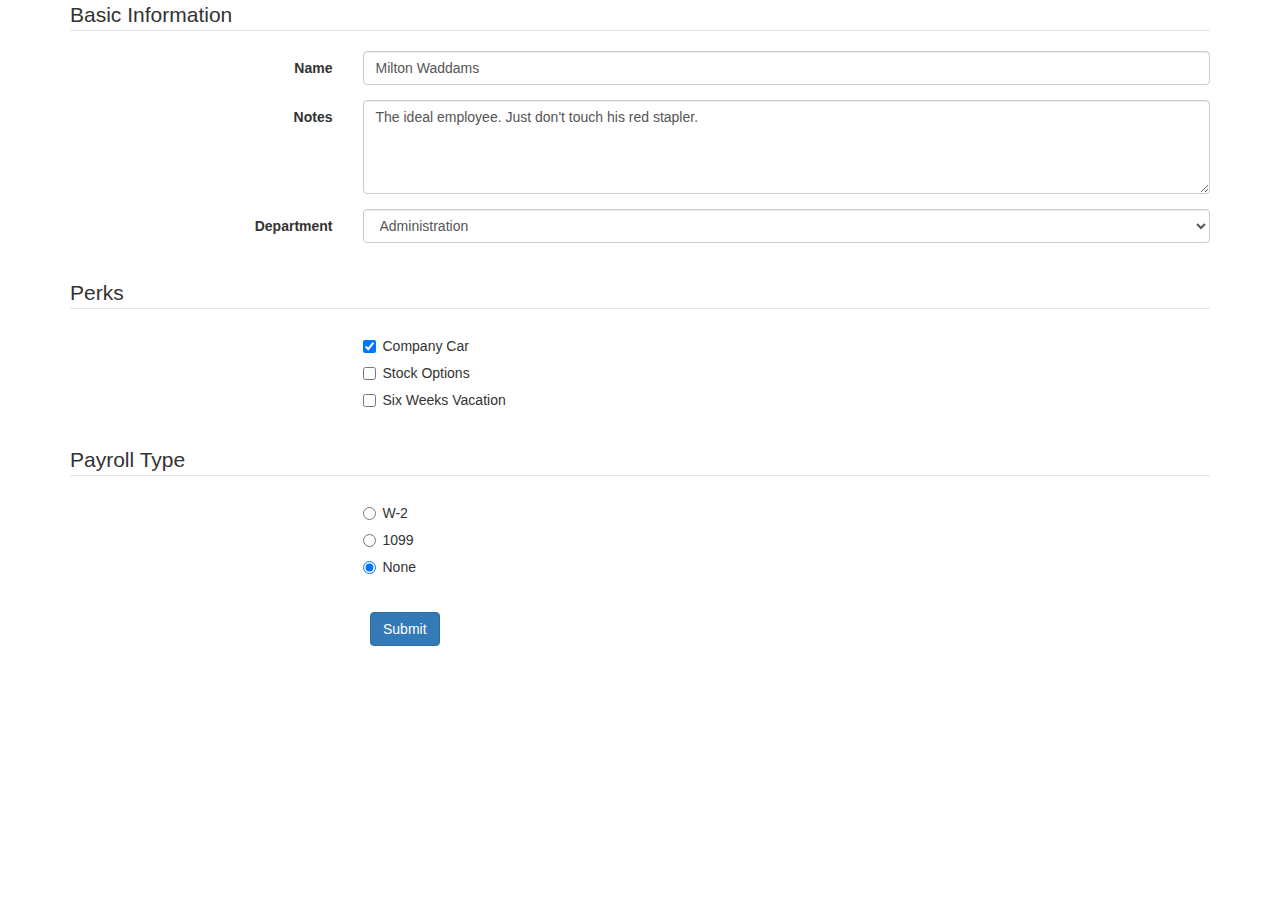
<file: AngularDemo/AngularForms/index.html>
﻿<!DOCTYPE html>
<html xmlns="http://www.w3.org/1999/xhtml">
<head>
    <title>Angular Forms Demo</title>
    <link href="Content/bootstrap.min.css" rel="stylesheet" />
    <script src="Scripts/angular.js"></script>
    <script src="Scripts/jquery-1.9.1.js"></script>
    <script src="Scripts/ng-grid.js"></script>

    <script src="app/EmployeeForm/employeeFormApp.module.js"></script>   
    <script src="app/EmployeeForm/efDirective.js"></script>
    <script src="app/EmployeeForm/efService.js"></script>
    <script src="app/EmployeeForm/employeeForm.js"></script>
    <!--<script src="app/HeaderController.js"></script>-->
    <!--<script src="Scripts/angular-strap.js"></script>-->

</head>
<body class="container" ng-app="employeeFormApp">    
    <!--<div class="collapse navbar-collapse" ng-controller="HeaderController">
        <div class="navbar" bs-navbar>
            <li data-match-route="/"><a href="/">Home</a></li>
        </div>


            <ul class="nav navbar-nav">
                <li ng-class="{ active: isActive('/')}"><a href="/">Home</a></li>
                <li ng-class="{ active: isActive('/dogs')}"><a href="/dogs">Dogs</a></li>
                <li ng-class="{ active: isActive('/cats')}"><a href="/cats">Cats</a></li>
            </ul>
        </div>-->
    <!--<div ng-view>

    </div>-->
    <div ng-controller="EmployeeForm">
        <employee-form />
    </div>
</body>
</html>
</file>
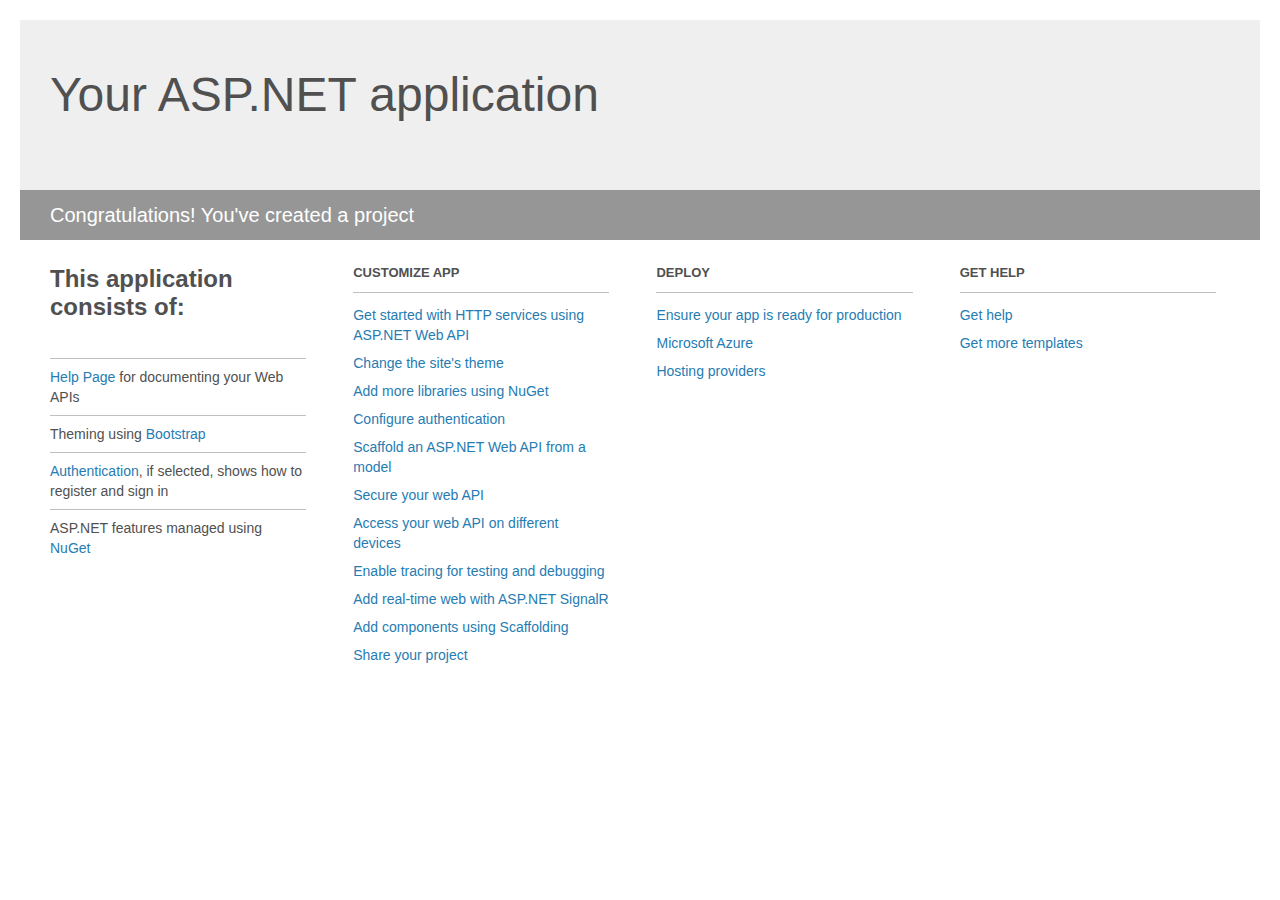
<file: AngularDemo/WebApi/Project_Readme.html>
﻿<!DOCTYPE html>
<html lang="en">
<head>
    <meta charset="utf-8" />
    <title>Your ASP.NET application</title>
    <style>
        body {
            background: #fff;
            color: #505050;
            font: 14px 'Segoe UI', tahoma, arial, helvetica, sans-serif;
            margin: 20px;
            padding: 0;
        }

        #header {
            background: #efefef;
            padding: 0;
        }

        h1 {
            font-size: 48px;
            font-weight: normal;
            margin: 0;
            padding: 0 30px;
            line-height: 150px;
        }

        p {
            font-size: 20px;
            color: #fff;
            background: #969696;
            padding: 0 30px;
            line-height: 50px;
        }

        #main {
            padding: 5px 30px;
        }

        .section {
            width: 21.7%;
            float: left;
            margin: 0 0 0 4%;
        }

            .section h2 {
                font-size: 13px;
                text-transform: uppercase;
                margin: 0;
                border-bottom: 1px solid silver;
                padding-bottom: 12px;
                margin-bottom: 8px;
            }

            .section.first {
                margin-left: 0;
            }

                .section.first h2 {
                    font-size: 24px;
                    text-transform: none;
                    margin-bottom: 25px;
                    border: none;
                }

                .section.first li {
                    border-top: 1px solid silver;
                    padding: 8px 0;
                }

            .section.last {
                margin-right: 0;
            }

        ul {
            list-style: none;
            padding: 0;
            margin: 0;
            line-height: 20px;
        }

        li {
            padding: 4px 0;
        }

        a {
            color: #267cb2;
            text-decoration: none;
        }

            a:hover {
                text-decoration: underline;
            }
    </style>
</head>
<body>

    <div id="header">
        <h1>Your ASP.NET application</h1>
        <p>Congratulations! You've created a project</p>
    </div>

    <div id="main">
        <div class="section first">
            <h2>This application consists of:</h2>
            <ul>
                <li><a href="http://go.microsoft.com/fwlink/?LinkID=320956">Help Page</a> for documenting your Web APIs</li>
                <li>Theming using <a href="http://go.microsoft.com/fwlink/?LinkID=320754">Bootstrap</a></li>
                <li><a href="http://go.microsoft.com/fwlink/?LinkID=320957">Authentication</a>, if selected, shows how to register and sign in</li>
                <li>ASP.NET features managed using <a href="http://go.microsoft.com/fwlink/?LinkID=320958">NuGet</a></li>
            </ul>
        </div>

        <div class="section">
            <h2>Customize app</h2>
            <ul>
                <li><a href="http://go.microsoft.com/fwlink/?LinkID=320959">Get started with HTTP services using ASP.NET Web API</a></li>
                <li><a href="http://go.microsoft.com/fwlink/?LinkID=320960">Change the site's theme</a></li>
                <li><a href="http://go.microsoft.com/fwlink/?LinkID=320961">Add more libraries using NuGet</a></li>
                <li><a href="http://go.microsoft.com/fwlink/?LinkID=320962">Configure authentication</a></li>
                <li><a href="http://go.microsoft.com/fwlink/?LinkID=320963">Scaffold an ASP.NET Web API from a model</a></li>
                <li><a href="http://go.microsoft.com/fwlink/?LinkID=320964">Secure your web API</a></li>
                <li><a href="http://go.microsoft.com/fwlink/?LinkID=320965">Access your web API on different devices</a></li>
                <li><a href="http://go.microsoft.com/fwlink/?LinkID=320966">Enable tracing for testing and debugging</a></li>
                <li><a href="http://go.microsoft.com/fwlink/?LinkID=320765">Add real-time web with ASP.NET SignalR</a></li>
                <li><a href="http://go.microsoft.com/fwlink/?LinkID=320766">Add components using Scaffolding</a></li>
                <li><a href="http://go.microsoft.com/fwlink/?LinkID=320768">Share your project</a></li>
            </ul>
        </div>

        <div class="section">
            <h2>Deploy</h2>
            <ul>
                <li><a href="http://go.microsoft.com/fwlink/?LinkID=320769">Ensure your app is ready for production</a></li>
                <li><a href="http://go.microsoft.com/fwlink/?LinkID=320770">Microsoft Azure</a></li>
                <li><a href="http://go.microsoft.com/fwlink/?LinkID=320771">Hosting providers</a></li>
            </ul>
        </div>

        <div class="section last">
            <h2>Get help</h2>
            <ul>
                <li><a href="http://go.microsoft.com/fwlink/?LinkID=320772">Get help</a></li>
                <li><a href="http://go.microsoft.com/fwlink/?LinkID=320773">Get more templates</a></li>
            </ul>
        </div>
    </div>
</body>
</html>
</file>
